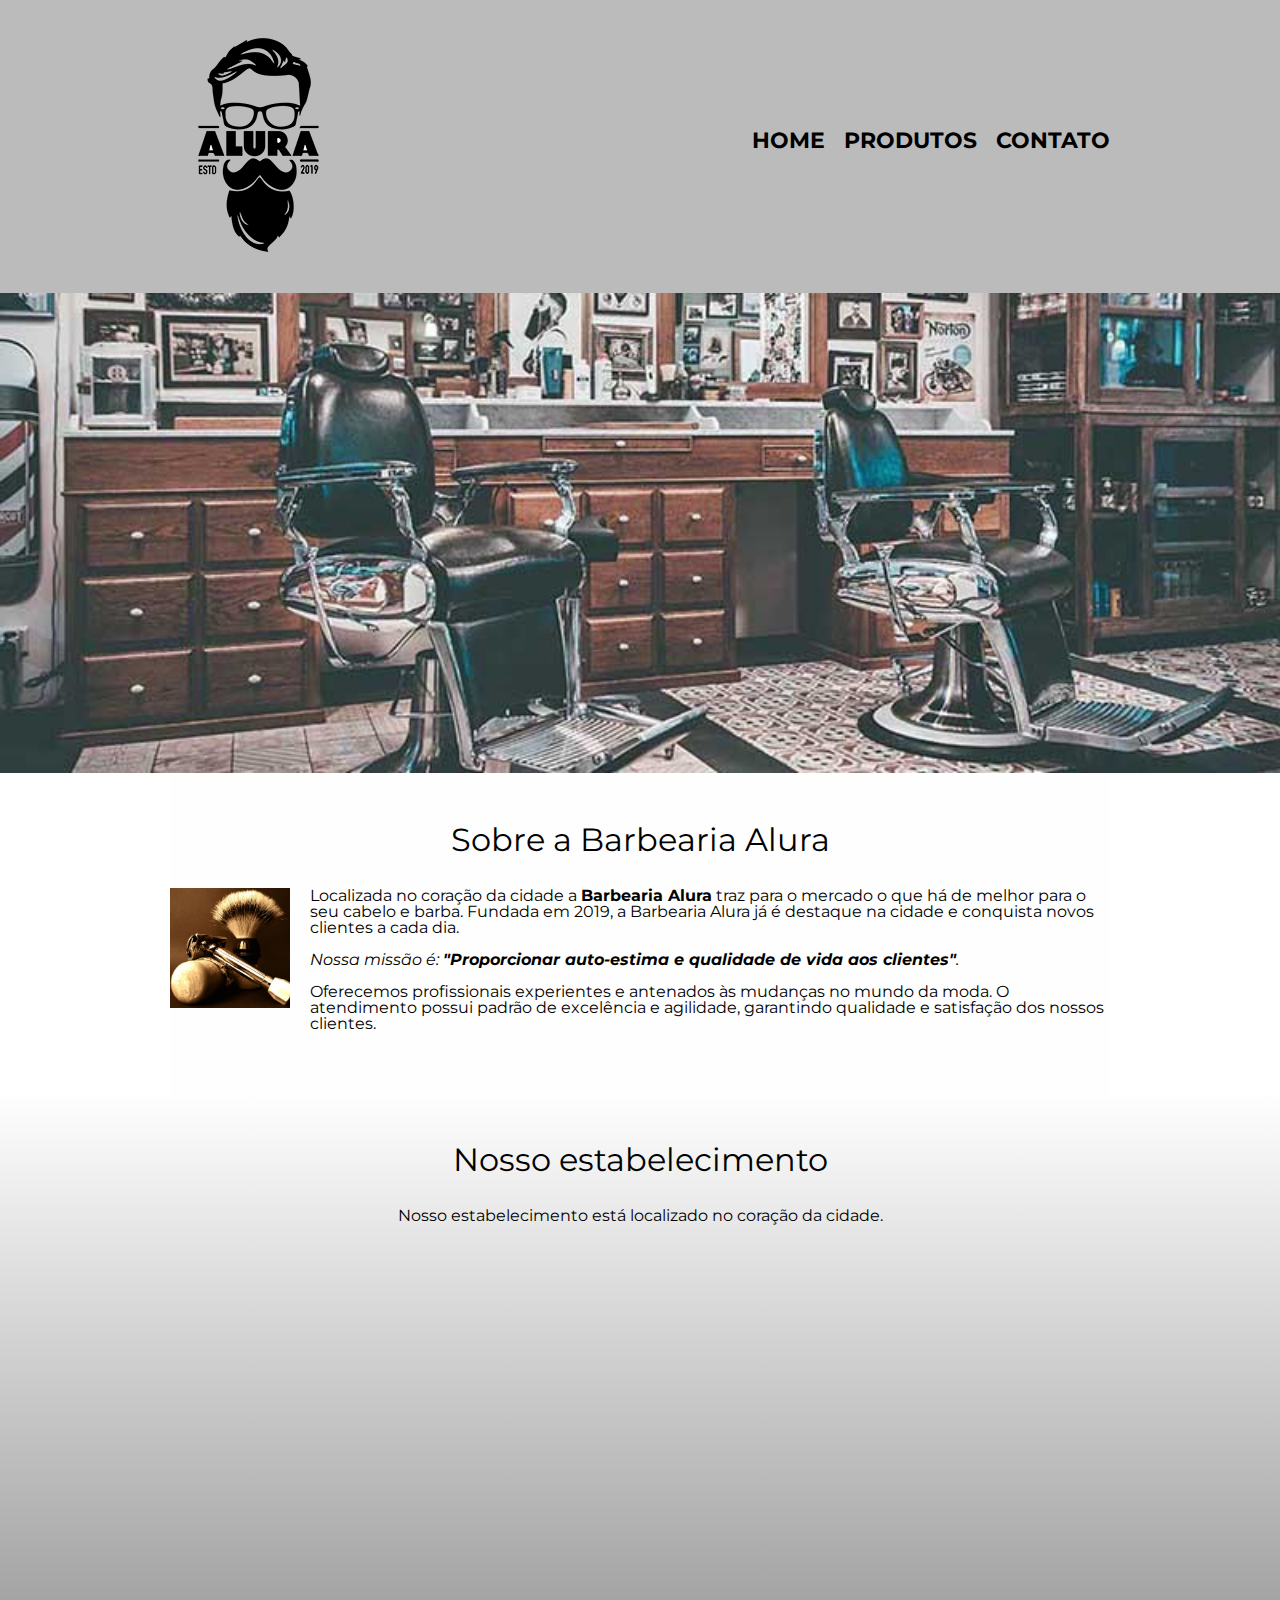
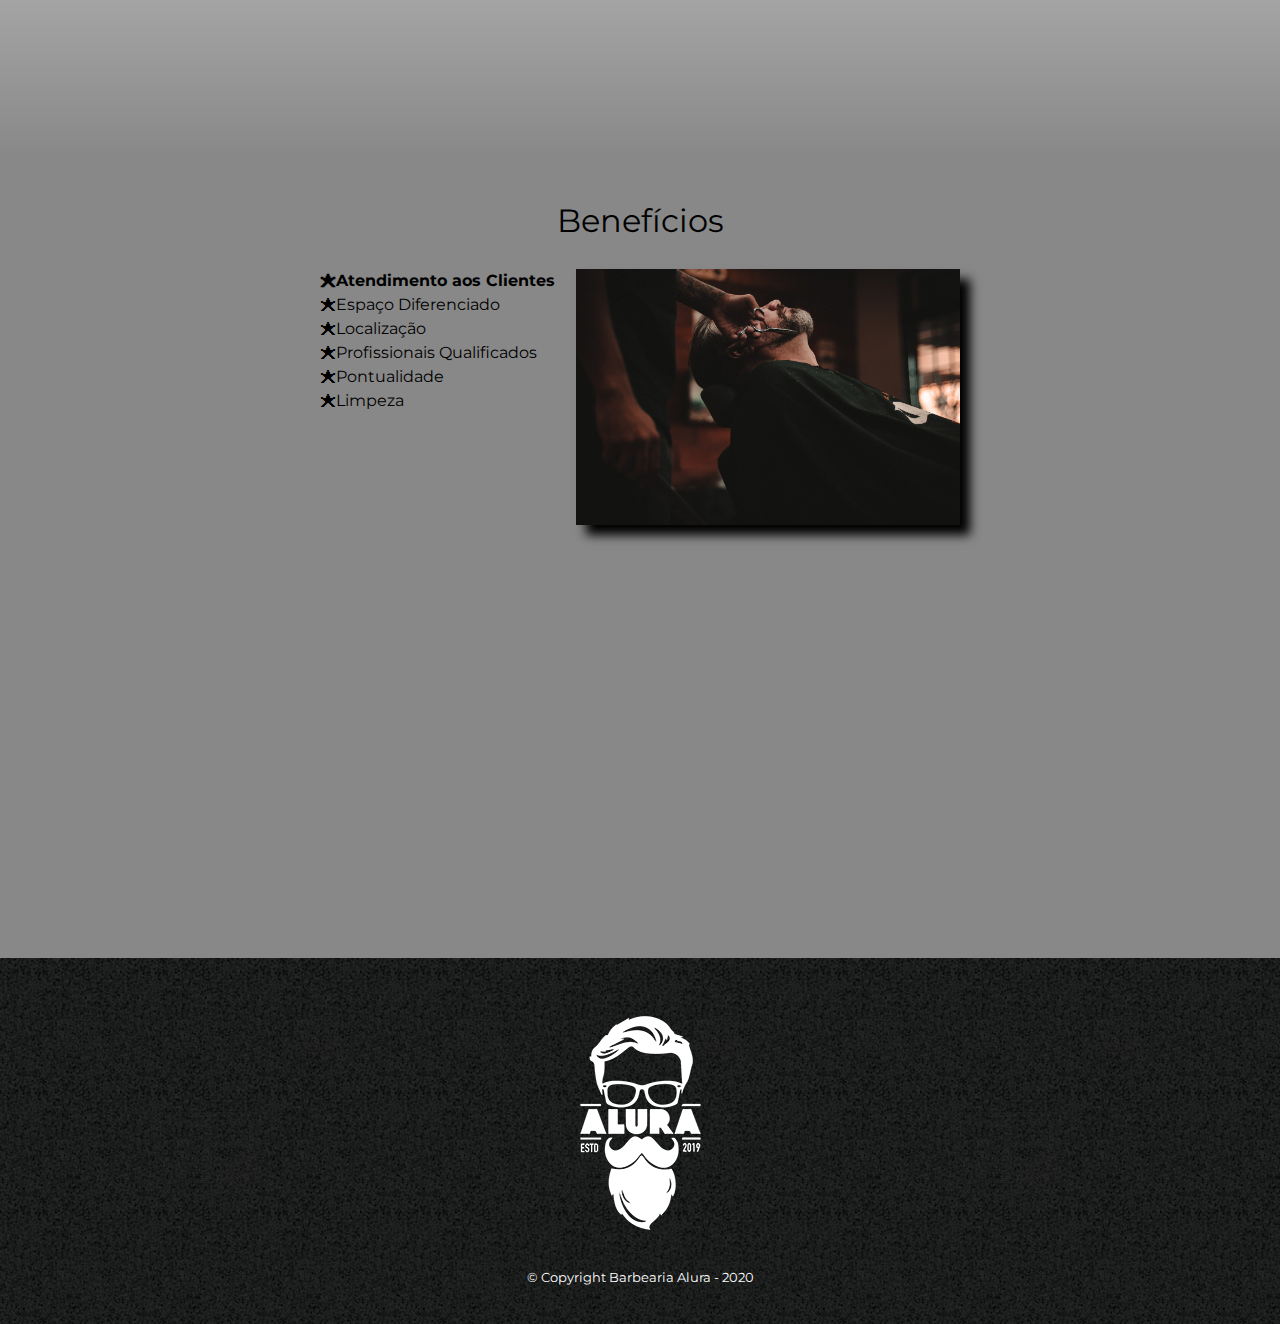
<file: index.html>
<!DOCTYPE html>
<html lang="pt-br">

<head>
  <meta charset="utf-8">
  <meta name="viewport" content="width=device-width">
  <title>Barbearia Alura</title>
  <link rel="stylesheet" href="./reset.css">
  <link rel="stylesheet" href="./style.css">
  <link href="https://fonts.googleapis.com/css2?family=Montserrat&display=swap" rel="stylesheet">
</head>

<body>
  <header>
    <div class="caixa">
      <h1><img src="./logo.png"></h1>

      <nav>
        <ul>
          <li><a href="index.html">Home</a></li>
          <li><a href="produtos.html">Produtos</a></li>
          <li><a href="contato.html">Contato</a></li>
        </ul>
      </nav>
    </div>
  </header>

  <img class="banner" src="./banner.jpg">

  <main>
    <section class="principal">
      <h2 class="titulo-principal">Sobre a Barbearia Alura</h2>

      <img src="./utensilios.jpg" class="utensilios" alt="Utensílios de um barbeiro" <p>Localizada no coração da cidade
      a <strong>Barbearia Alura</strong> traz para o mercado o que há de melhor para o
      seu
      cabelo e barba.
      Fundada em 2019, a Barbearia Alura já é destaque na cidade e conquista novos clientes a cada dia.</p>

      <p id="missao">
        <em>Nossa missão é: <strong>"Proporcionar auto-estima e qualidade de vida aos clientes"</strong>.</em>
      </p>

      <p>Oferecemos profissionais experientes e antenados às mudanças no mundo da moda. O atendimento possui padrão de
        excelência e agilidade, garantindo qualidade e satisfação dos nossos clientes.</p>
    </section>

    <section class="mapa">
      <h3 class="titulo-principal">Nosso estabelecimento</h3>
      <p>Nosso estabelecimento está localizado no coração da cidade.</p>

      <div class="mapa-conteudo">
        <iframe
          src="https://www.google.com/maps/embed?pb=!1m18!1m12!1m3!1d64589847.948110275!2d-55.445883806083756!3d8.856165540335539!2m3!1f0!2f0!3f0!3m2!1i1024!2i768!4f13.1!3m3!1m2!1s0x94ce5a2b2ed7f3a1%3A0xab35da2f5ca62674!2sCaelum%20-%20Escola%20de%20Tecnologia!5e0!3m2!1spt-BR!2sbr!4v1597417790962!5m2!1spt-BR!2sbr"
          width="100%" height="450" frameborder="0" style="border:0;" allowfullscreen="" aria-hidden="false"
          tabindex="0">
        </iframe>
      </div>
    </section>

    <section class="beneficios">
      <h3 class="titulo-principal">Benefícios</h3>

      <div class="conteudo-beneficios">
        <ul class="lista-beneficios">
          <li class="itens">Atendimento aos Clientes</li>
          <li class="itens">Espaço Diferenciado</li>
          <li class="itens">Localização</li>
          <li class="itens">Profissionais Qualificados</li>
          <li class="itens">Pontualidade</li>
          <li class="itens">Limpeza</li>
        </ul><img class="imagem-beneficios" src="./beneficios.jpg">
      </div>

      <div class="video">
        <iframe width="100%" height="315" src="https://www.youtube.com/embed/wcVVXUV0YUY" frameborder="0"
          allow="accelerometer; autoplay; encrypted-media; gyroscope; picture-in-picture" allowfullscreen>
        </iframe>
      </div>
    </section>
  </main>

  <footer>
    <img src="./logo-branco.png">
    <p class="copyright">&copy; Copyright Barbearia Alura - 2020</p>
  </footer>
</body>

</html>
</file>
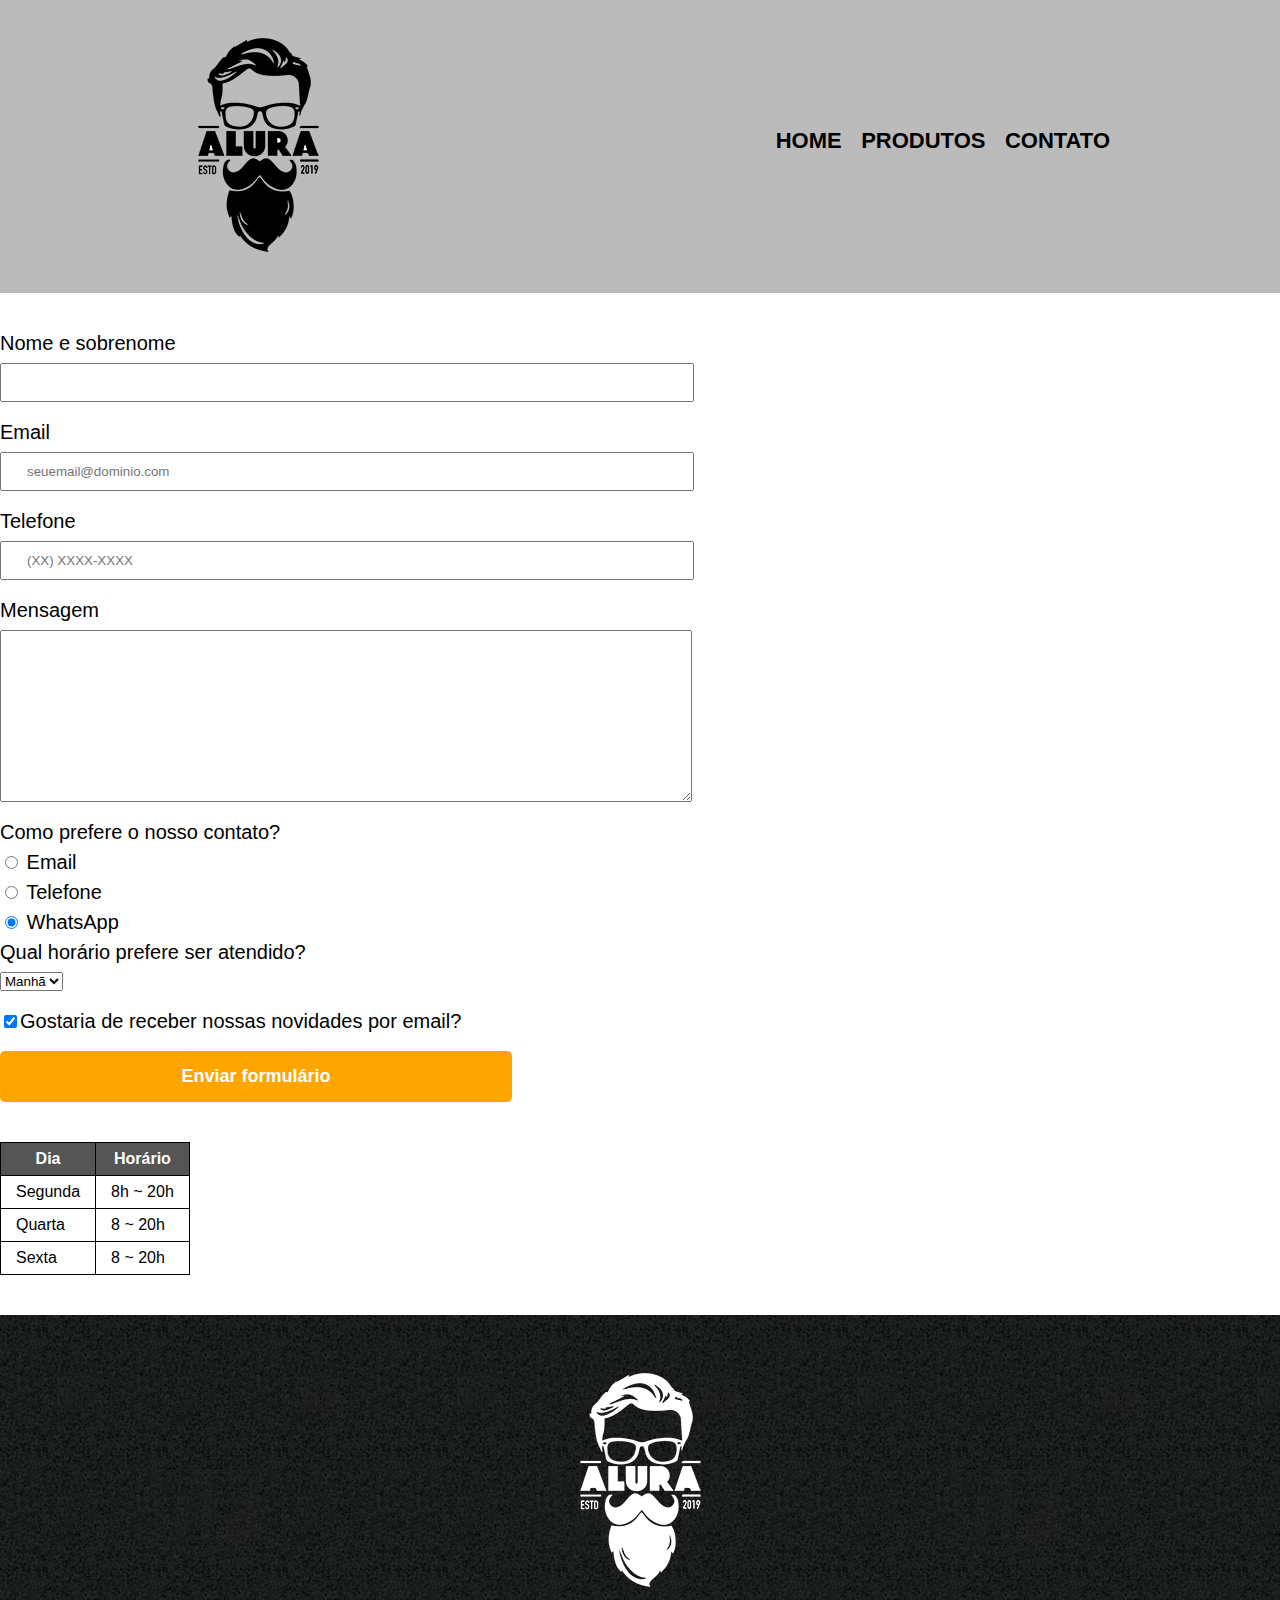
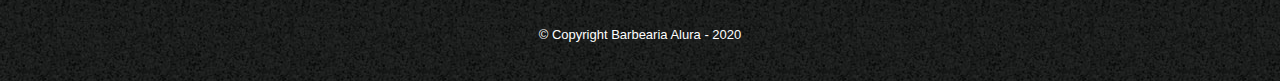
<file: contato.html>
<!DOCTYPE html>
<html>
  <head>
    <meta charset="utf-8">
    <meta name="viewport" content="width=device-width">
    <title>Contato - Barbearia Alura</title>
    <link rel="stylesheet" href="./reset.css">
    <link rel="stylesheet" href="./style.css">
  </head>
  <body>
    <header>
      <div class="caixa">
        <h1><img src="./logo.png" alt="Logo da barbearia alura"></h1>
  
        <nav>
          <ul>
            <li><a href="index.html">Home</a></li>
            <li><a href="produtos.html">Produtos</a></li>
            <li><a href="contato.html">Contato</a></li>
          </ul>
        </nav>
      </div>
    </header>
    
    <main>
      <form>
        <label for="nomesobrenome">Nome e sobrenome</label>
        <input type="text" id="nomesobrenome" class="input-padrao" required>
        
        <label for="email">Email</label>
        <input type="email" id="email" class="input-padrao" required
          placeholder="seuemail@dominio.com">
        
        <label for="telefone">Telefone</label>
        <input type="tel" id="telefone" class="input-padrao"
          placeholder="(XX) XXXX-XXXX">

        <label for="mensagem">Mensagem</label>
        <textarea cols="60" rows="10" id="mensagem" class="input-padrao"></textarea>

        <fieldset>
          <legend>Como prefere o nosso contato?</legend>
          <label for="radio-email">
            <input type="radio" name="contato" value="email" id="radio-email"> Email
          </label>
  
          <label for="radio-telefone">
            <input type="radio" name="contato" value="telefone" id="radio-telefone"> Telefone
          </label>
  
          <label for="radio-whatsapp">
            <input type="radio" name="contato" value="whatsapp" id="radio-whatsapp" checked> WhatsApp
          </label>
        </fieldset>

        <fieldset>
          <legend>Qual horário prefere ser atendido?</legend>
          <select>
            <option>Manhã</option>
            <option>Tarde</option>
            <option>Noite</option>
          </select>
        </fieldset>
        
        <label class="checkbox"><input type="checkbox" checked>Gostaria de receber nossas novidades por email?</label>
        
        <input type="submit" value="Enviar formulário" class="enviar">
      </form>

      <table>
        <thead>
          <tr>
            <th>Dia</th>
            <th>Horário</th>
          </tr>
        </thead>
        <tbody>
          <tr>
            <td>Segunda</td>
            <td>8h ~ 20h</td>
          </tr>
          <tr>
            <td>Quarta</td>
            <td>8 ~ 20h</td>
          </tr>
          <tr>
            <td>Sexta</td>
            <td>8 ~ 20h</td>
          </tr>
        </tbody>
      </table>
    </main>
    
    <footer>
      <img src="./logo-branco.png" alt="Logo da barbearia alura">
      <p class="copyright">&copy; Copyright Barbearia Alura - 2020</p>
    </footer>
  </body>
</html>
</file>
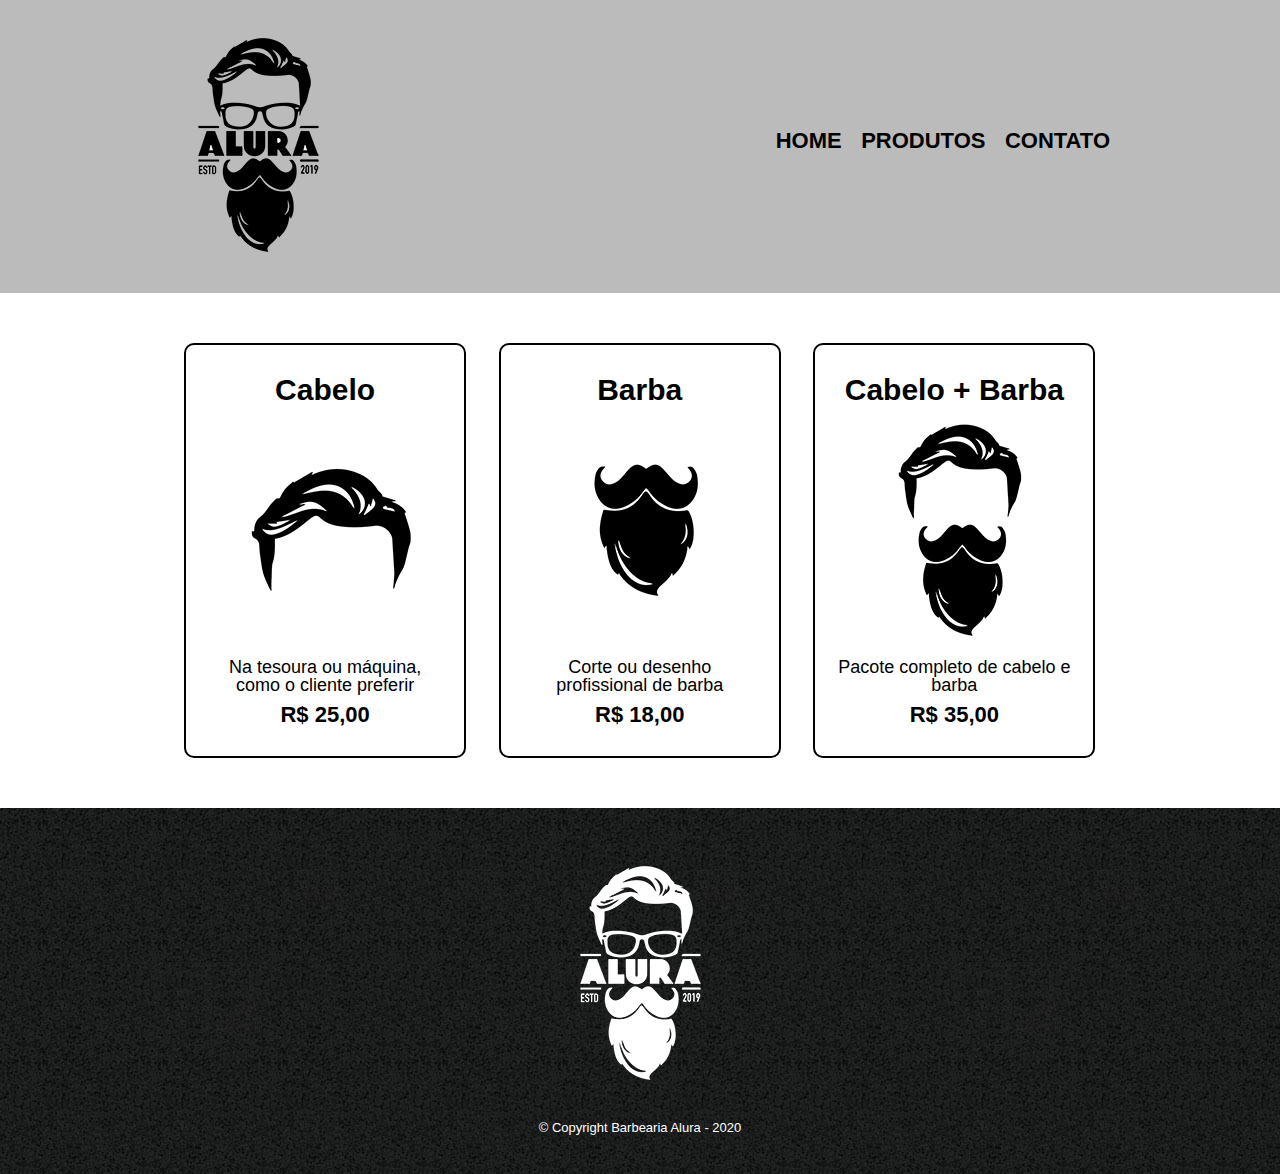
<file: produtos.html>
<!DOCTYPE html>
<html>
  <head>
    <meta charset="utf-8">
    <title>Produtos - Barbearia Alura</title>
    <link rel="stylesheet" href="./reset.css">
    <link rel="stylesheet" href="./style.css">
  </head>
  <body>
    <header>
      <div class="caixa">
        <h1><img src="./logo.png"></h1>
  
        <nav>
          <ul>
            <li><a href="index.html">Home</a></li>
            <li><a href="produtos.html">Produtos</a></li>
            <li><a href="contato.html">Contato</a></li>
          </ul>
        </nav>
      </div>
    </header>
    <main>
      <ul class="produtos">
        <li>
          <h2>Cabelo</h2>
          <img src="./cabelo.jpg">
          <p class="produto-descricao">Na tesoura ou máquina, como o cliente preferir</p>
          <p class="produto-preco">R$ 25,00</p>
        </li>
        <li>
          <h2>Barba</h2>
          <img src="./barba.jpg">
          <p class="produto-descricao">Corte ou desenho profissional de barba</p>
          <p class="produto-preco">R$ 18,00</p>
        </li>
        <li>
          <h2>Cabelo + Barba</h2>
          <img src="./cabelo+barba.jpg">
          <p class="produto-descricao">Pacote completo de cabelo e barba</p>
          <p class="produto-preco">R$ 35,00</p>
        </li>
      </ul>
    </main>
    <footer>
      <img src="./logo-branco.png">
      <p class="copyright">&copy; Copyright Barbearia Alura - 2020</p>
    </footer>
  </body>
</html>
</file>
<file: style.css>
body {
  font-family: 'Montserrat', sans-serif;
}

header {
  background: #bbbbbb;
  padding: 20px 0;
}

.caixa {
  margin: 0 auto;
  position: relative;
  width: 940px;
}

nav {
  position: absolute;
  top: 110px;
  right: 0;
}

nav li {
  display: inline;
  margin: 0 0 0 15px;
}

nav a {
  color: #000000;
  font-size: 22px;
  font-weight: bold;
  text-decoration: none;
  text-transform: uppercase;
}

nav a:hover {
  color: #C78c19;
  text-decoration: underline;
}

.produtos {
  margin: 0 auto;
  padding: 50px 0;
  width: 940px;
}

.produtos li {
  box-sizing: border-box;
  display: inline-block;
  margin: 0 1.5%;
  padding: 30px 20px;
  text-align: center;
  vertical-align: top;
  width: 30%;
  border: 2px solid #000000;
  border-radius: 10px;
}

.produtos li:hover {
  border-color: #C78c19;
}

.produtos li:hover h2 {
  font-size: 35px;
}

.produtos li:active  {
  border-color: #088c19;
}

.produtos h2 {
  font-size: 30px;
  font-weight: bold;
}

.produto-descricao {
  font-size: 18px;
}

.produto-preco {
  font-size: 22px;
  font-weight: bold;
  margin-top: 10px;
}

footer {
  background: url('./bg.jpg');
  padding: 40px 0;
  text-align: center;
}

.copyright {
  color: #ffffff;
  font-size: 13px;
  margin-top: 20px;
}

form {
  margin: 40px 0;
}

form label, form legend {
  display: block;
  font-size: 20px;
  margin: 0 0 10px;
}

.input-padrao {
  display: block;
  margin: 0 0 20px;
  padding: 10px 25px;
  width: 50%;
}

.checkbox {
  margin: 20px 0;
}

.enviar {
  background: orange;
  border: none;
  border-radius: 5px;
  color: white;
  cursor: pointer;
  font-weight: bold;
  font-size: 18px;
  padding: 15px 0;
  transition: 1s all;
  width: 40%;
}

.enviar:hover {
  background: darkorange;
  transform: scale(1.2);
}

table {
  margin: 20px 0 40px;
}

thead {
  background: #555555;
  color: white;
  font-weight: bold;
}

td, th {
  border: 1px solid #000000;
  padding: 8px 15px;
}

/* css da página inicial */
.banner {
  width: 100%;
}

.principal {
  background: #fefefe;
  padding: 3em 0;
  margin: 0 auto;
  width: 940px;
}

.principal p {
  margin: 0 0 1em;
}

.principal strong {
  font-weight: bold;
}

.principal em {
  font-style: italic;
}

.mapa {
  background: linear-gradient(#fefefe, #888888);
  padding: 3em 0;
}

.mapa p {
  margin: 0 0 2em;
  text-align: center;
}

.mapa-conteudo {
  margin: 0 auto;
  width: 940px;
}

.beneficios {
  background: #888888;
  padding: 3em 0;
}

.titulo-principal {
  clear: left;
  font-size: 2em;
  margin: 0 0 1em;
  text-align: center;
}

.utensilios {
  float: left;
  margin: 0 20px 20px 0;
  width: 120px;
}

.conteudo-beneficios {
  margin: 0 auto;
  width: 640px;
}

.lista-beneficios {
  display: inline-block;
  vertical-align: top;
  width: 40%;
}

.itens {
  line-height: 1.5;
}

.itens:before {
  content: "🟊";
}

.itens:first-child {
  font-weight: bold;
}

.imagem-beneficios {
  box-shadow: 10px 10px 10px #000000;
  opacity: 1;
  transition: 400ms;
  width: 60%;
}

.imagem-beneficios:hover {
  opacity: 0.3;
}

.video {
  margin: 2em auto;
  width: 560px;
}

@media screen and (max-width: 480px) {
  .caixa, .principal, .conteudo-beneficios, .mapa-conteudo, .video {
    width: auto;
  }

  h1 {
    text-align: center;
  }

  nav {
    position: static;
  }

  .lista-beneficios, .imagem-beneficios {
    width: 100%;
  }

  .lista-beneficios {
    margin: 0 20px 20px 20px;
  }

  /* página de contatos */
  form {
    margin: 20px 20px;
  }

  .input-padrao {
    width: 80%;
  }

  form fieldset {
    margin-bottom: 10px;
  }
  
}
</file>
